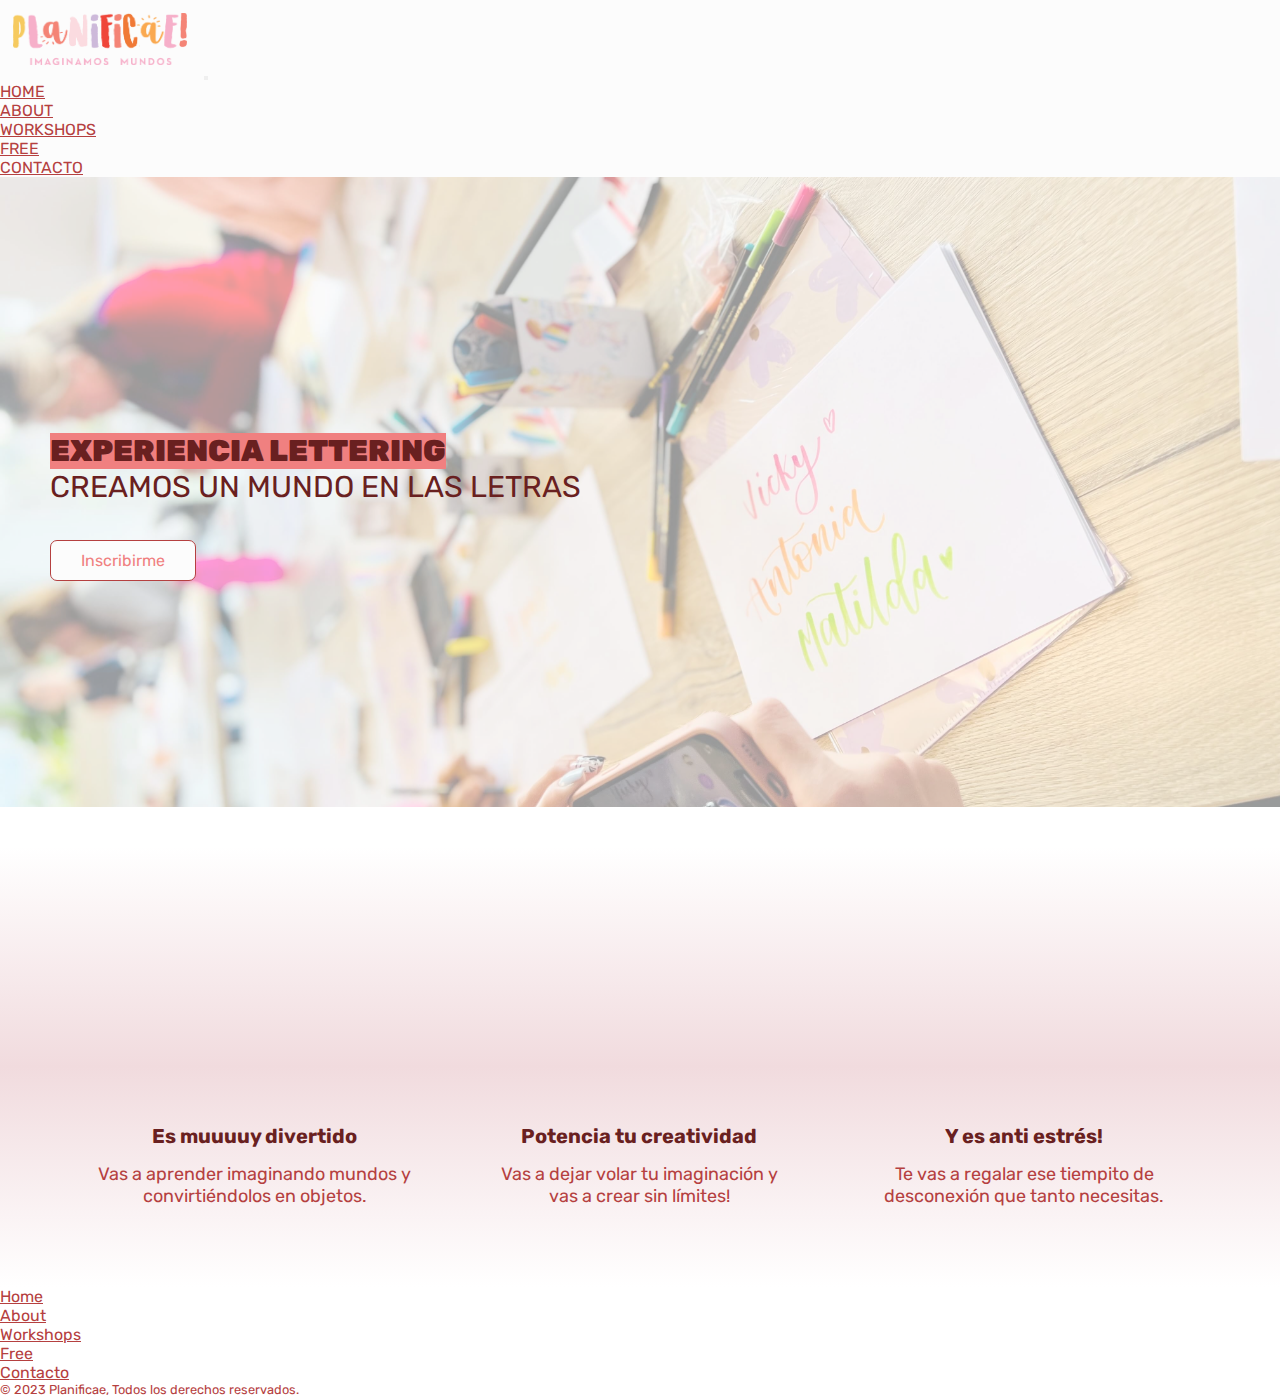
<file: index.html>
<!DOCTYPE html>
<html lang="es">

<head>
    <meta charset="UTF-8">
    <meta http-equiv="X-UA-Compatible" content="IE=edge">
    <meta name="viewport" content="width=device-width, initial-scale=1.0">
    <!-- DESCRIPTION -->
    <meta name="description" content="Workshops de Lettering para todas las edades">
    <!-- CSS BOOTSTRAP -->
    <link href="https://cdn.jsdelivr.net/npm/bootstrap@5.3.0-alpha1/dist/css/bootstrap.min.css" rel="stylesheet"
        integrity="sha384-GLhlTQ8iRABdZLl6O3oVMWSktQOp6b7In1Zl3/Jr59b6EGGoI1aFkw7cmDA6j6gD" crossorigin="anonymous">
    <link rel="stylesheet" href="https://cdn.jsdelivr.net/npm/bootstrap-icons@1.10.3/font/bootstrap-icons.css">
    <!-- AOS -->
    <link href="https://unpkg.com/aos@2.3.1/dist/aos.css" rel="stylesheet">
    <!-- MI CSS -->
    <link rel="stylesheet" href="./css/estilos.css">
    <!-- FAVICON -->
    <link rel="shortcut icon" href="img/favicon.png" type="image/x-icon">
    
    <title>Planificae | Home</title>

</head>

<body class="container-fluid">
    <header>
        <nav class="navbar navbar-expand-lg">
            <div class="container-fluid">
                <a class="navbar-brand" href="index.html"><img class="logo" src="img/LOGO.png"
                        alt="Logo Planificae"></a>
                <button class="navbar-toggler" type="button" data-bs-toggle="collapse"
                    data-bs-target="#navbarNavAltMarkup" aria-controls="navbarNavAltMarkup" aria-expanded="false"
                    aria-label="Toggle navigation">
                    <span class="navbar-toggler-icon"></span>
                </button>
                <div class="collapse navbar-collapse" id="navbarNavAltMarkup">
                    <ul class="navbar-nav ms-auto">
                        <li>
                            <a class="nav-link enlacesNav" aria-current="page" href="index.html">Home</a>
                        </li>
                        <li>
                            <a class="nav-link enlacesNav" href="./pages/about.html">About</a>
                        </li>
                        <li>
                            <a class="nav-link enlacesNav" href="./pages/workshops.html">Workshops</a>
                        </li>
                        <li>
                            <a class="nav-link enlacesNav" href="./pages/free.html">Free</a>
                        </li>
                        <li>
                            <a class="nav-link enlacesNav" href="./pages/contacto.html">Contacto</a>
                        </li>
                    </ul>
                </div>
            </div>
        </nav>
    </header>

    <main>
        <section id=banner>
            <div class="contenido-banner">
                <h1>
                    <span>
                        EXPERIENCIA LETTERING
                    </span> <br>
                    CREAMOS UN MUNDO EN LAS LETRAS
                </h1>
                <a href="./pages/workshops.html" class="boton-inscribir">Inscribirme</a>
            </div>
        </section>
        

        <div class="fondo">
            <div>
                <h2 data-aos="zoom-in-up">POR QUÉ APRENDER LETTERING?</h2>
            </div>

            <section class="iconosCirculo">

                <div>
                    <img src="./img/Circulo2.png" alt="Icono Feliz" data-aos="zoom-in-up">
                    <h4>Es muuuuy divertido</h4>
                    <p> Vas a aprender imaginando mundos y convirtiéndolos en objetos.</p>

                </div>

                <div>
                    <img src="./img/Circulo3.png" alt="Icono creatividad" data-aos="zoom-in-up">
                    <h4> Potencia tu creatividad</h4>
                    <p>Vas a dejar volar tu imaginación y vas a crear sin límites!</p>

                </div>

                <div>
                    <img src="./img/Circulo1.png" alt="Icono corazon" data-aos="zoom-in-up">
                    <h4>Y es anti estrés!</h4>
                    <p>Te vas a regalar ese tiempito de desconexión que tanto necesitas.</p>
                </div>
            </section>
        </div>

    </main>




    <footer class="py-3 my-4">
        <ul class="nav justify-content-center border-bottom pb-3 mb-3">
            <li class="nav-item"><a href="index.html" class="nav-link px-2  textoFooter">Home</a></li>
            <li class="nav-item"><a href="./pages/about.html" class="nav-link px-2 textoFooter">About</a></li>
            <li class="nav-item"><a href="./pages/workshops.html" class="nav-link px-2 textoFooter">Workshops</a>
            </li>
            <li class="nav-item"><a href="./pages/free.html" class="nav-link px-2  textoFooter">Free</a></li>
            <li class="nav-item"><a href="./pages/contacto.html" class="nav-link px-2 textoFooter">Contacto</a>
            </li>
        </ul>
        <p class="text-center rightsFooter">&copy; 2023 Planificae, Todos los derechos reservados.</p>
    </footer>




    <script src="https://cdn.jsdelivr.net/npm/bootstrap@5.3.0-alpha1/dist/js/bootstrap.bundle.min.js"
        integrity="sha384-w76AqPfDkMBDXo30jS1Sgez6pr3x5MlQ1ZAGC+nuZB+EYdgRZgiwxhTBTkF7CXvN" crossorigin="anonymous">
        </script>
    <script src="https://unpkg.com/aos@2.3.1/dist/aos.js"></script>
    <script>
        AOS.init();
    </script>

</body>

</html>
</file>
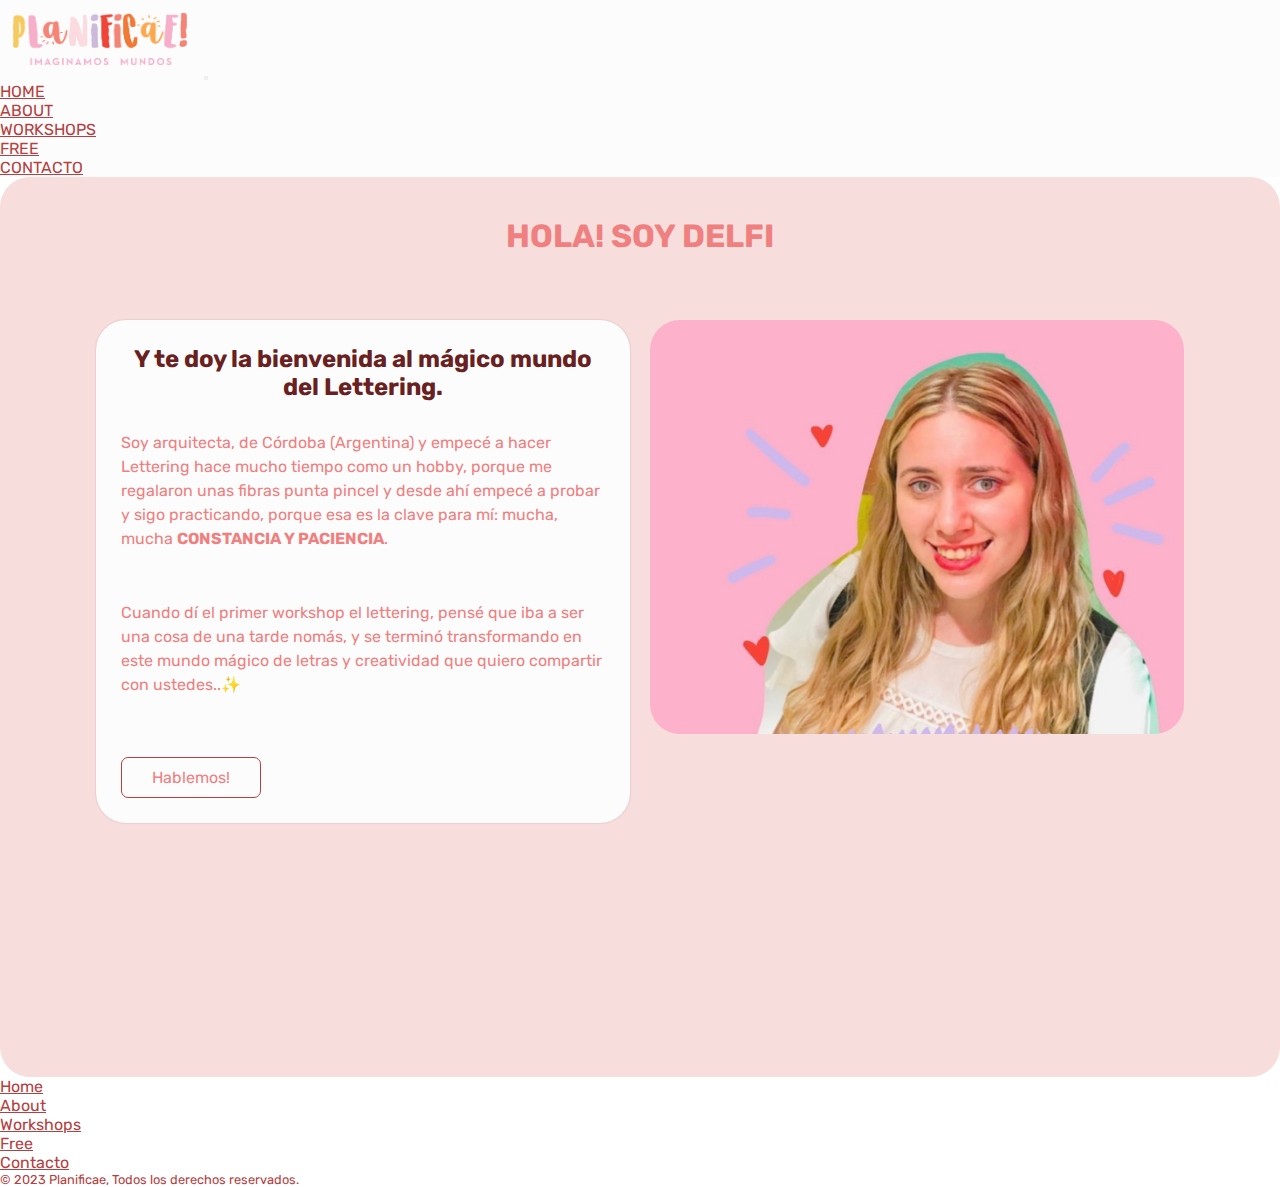
<file: pages/about.html>
<!DOCTYPE html>
<html lang="es">

<head>
    <meta charset="UTF-8">
    <meta http-equiv="X-UA-Compatible" content="IE=edge">
    <meta name="viewport" content="width=device-width, initial-scale=1.0">
    <!-- DESCRIPTION -->
    <meta name="description" content="Soy Delfi, y te voy a enseñar los secretos fundamentales del Lettering">
    <!-- CSS BOOTSTRAP -->
    <link href="https://cdn.jsdelivr.net/npm/bootstrap@5.3.0-alpha1/dist/css/bootstrap.min.css" rel="stylesheet"
        integrity="sha384-GLhlTQ8iRABdZLl6O3oVMWSktQOp6b7In1Zl3/Jr59b6EGGoI1aFkw7cmDA6j6gD" crossorigin="anonymous">
    <link rel="stylesheet" href="https://cdn.jsdelivr.net/npm/bootstrap-icons@1.10.3/font/bootstrap-icons.css">
    <!-- AOS -->
    <link href="https://unpkg.com/aos@2.3.1/dist/aos.css" rel="stylesheet">
    <!-- MI CSS -->
    <link rel="stylesheet" href="../css/estilos.css">
    <!-- FAVICON -->
    <link rel="shortcut icon" href="../img/favicon.png" type="image/x-icon">

    <title>About | Planificae </title>
</head>

<body class="container-fluid">
    <header>
        <nav class="navbar navbar-expand-lg">
            <div class="container-fluid">
                <a class="navbar-brand" href="../index.html"><img class="logo" src="../img/LOGO.png"
                        alt="Logo Planificae"></a>
                <button class="navbar-toggler" type="button" data-bs-toggle="collapse"
                    data-bs-target="#navbarNavAltMarkup" aria-controls="navbarNavAltMarkup" aria-expanded="false"
                    aria-label="Toggle navigation">
                    <span class="navbar-toggler-icon"></span>
                </button>
                <div class="collapse navbar-collapse" id="navbarNavAltMarkup">
                    <ul class="navbar-nav ms-auto">
                        <li>
                            <a class="nav-link enlacesNav" aria-current="page" href="../index.html">Home</a>
                        </li>
                        <li>
                            <a class="nav-link enlacesNav" href="./about.html">About</a>
                        </li>
                        <li>
                            <a class="nav-link enlacesNav" href="./workshops.html">Workshops</a>
                        </li>
                        <li>
                            <a class="nav-link enlacesNav" href="./free.html">Free</a>
                        </li>
                        <li>
                            <a class="nav-link enlacesNav" href="./contacto.html">Contacto</a>
                        </li>
                    </ul>
                </div>
            </div>
        </nav>
    </header>

    <main>
        <div class="aboutContainer">
            <div class="aboutTitle">
                <h1> HOLA! SOY DELFI</h1>
            </div>
            <div class="aboutContent">
                <div class="aboutText">
                    <h2> Y te doy la bienvenida al mágico mundo del Lettering.</h2>
                    <p>Soy arquitecta, de Córdoba (Argentina) y empecé a hacer Lettering hace mucho tiempo como un
                        hobby, porque me regalaron unas fibras punta pincel y desde ahí empecé a probar y sigo
                        practicando, porque esa es la clave para mí: mucha, mucha <strong>CONSTANCIA Y
                            PACIENCIA</strong>.
                    </p>
                    <p> Cuando dí el primer workshop el lettering, pensé que iba a ser una cosa de una tarde nomás, y se
                        terminó transformando en este mundo mágico de letras y creatividad que quiero compartir con
                        ustedes..✨
                    </p>


                    <a href="./contacto.html" class="boton-inscribir">Hablemos!</a>
                </div>
                <div class="aboutImage" data-aos="fade-left">
                    <img src="../img/DELFI.jpg" alt="FotoDelfi">
                </div>
            </div>
        </div>




    </main>

    <footer class="py-3 my-4">
        <ul class="nav justify-content-center border-bottom pb-3 mb-3">
            <li class="nav-item"><a href="../index.html" class="nav-link px-2 textoFooter">Home</a></li>
            <li class="nav-item"><a href="./about.html" class="nav-link px-2 textoFooter">About</a></li>
            <li class="nav-item"><a href="./workshops.html" class="nav-link px-2 textoFooter">Workshops</a>
            </li>
            <li class="nav-item"><a href="./free.html" class="nav-link px-2 textoFooter">Free</a></li>
            <li class="nav-item"><a href="./contacto.html" class="nav-link px-2 textoFooter">Contacto</a>
            </li>
        </ul>
        <p class="text-center">&copy; 2023 Planificae, Todos los derechos reservados.</p>
    </footer>

    <script src="https://cdn.jsdelivr.net/npm/bootstrap@5.3.0-alpha1/dist/js/bootstrap.bundle.min.js"
        integrity="sha384-w76AqPfDkMBDXo30jS1Sgez6pr3x5MlQ1ZAGC+nuZB+EYdgRZgiwxhTBTkF7CXvN"
        crossorigin="anonymous"></script>
    <script src="https://unpkg.com/aos@2.3.1/dist/aos.js"></script>
    <script>
        AOS.init();
    </script>
</body>

</html>
</file>
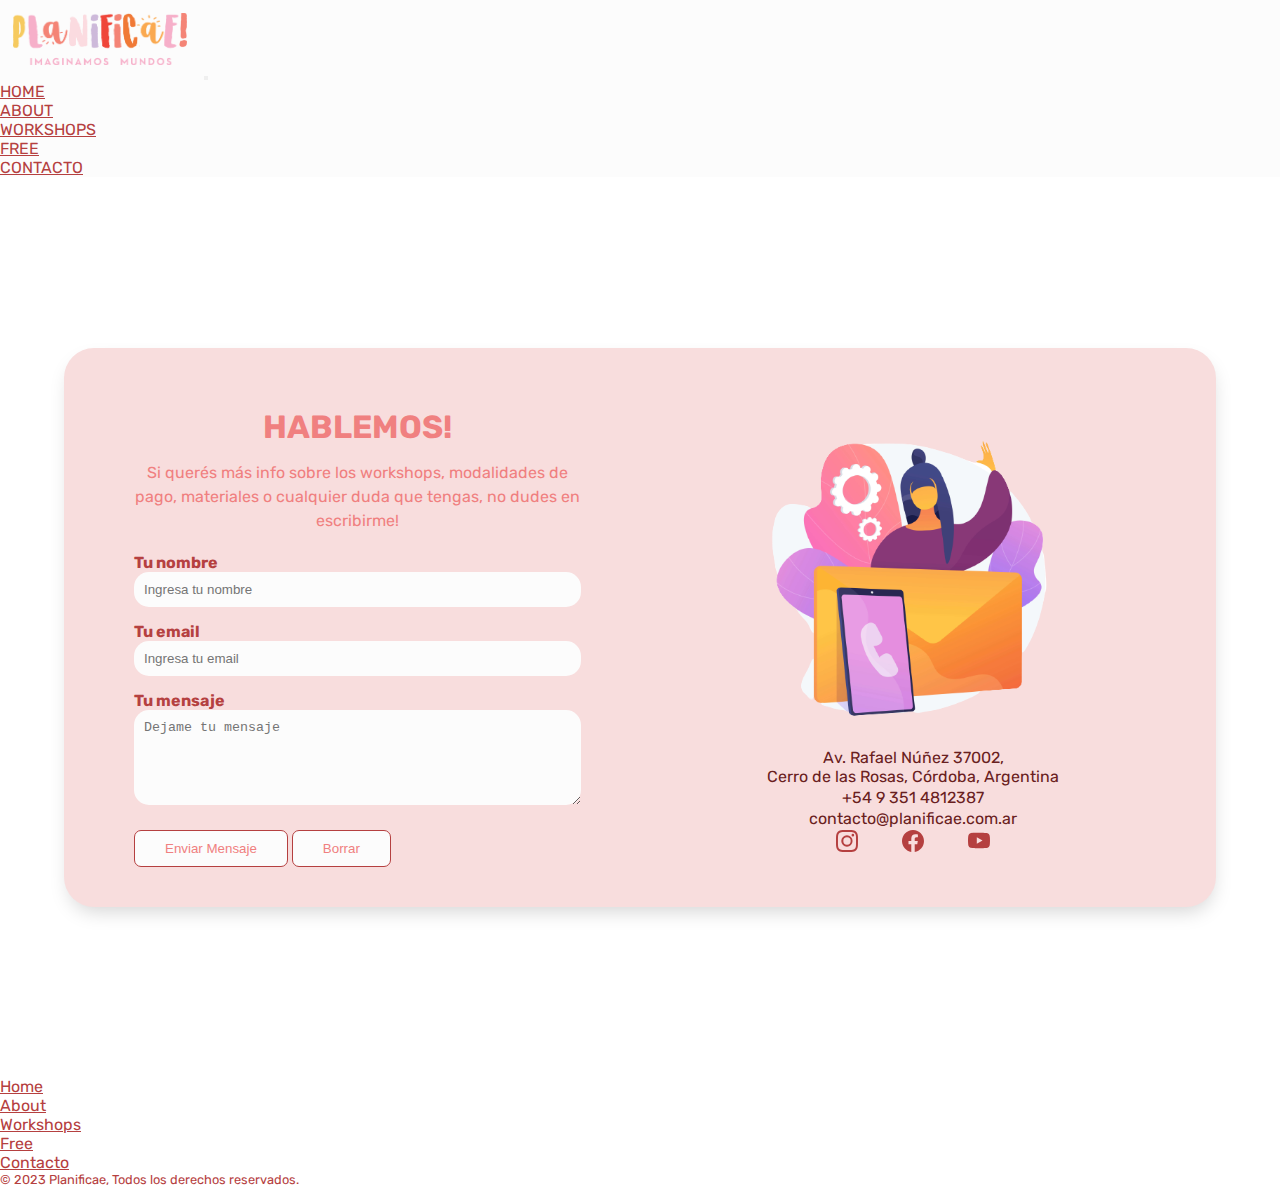
<file: pages/contacto.html>
<!DOCTYPE html>
<html lang="es">

<head>
    <meta charset="UTF-8">
    <meta http-equiv="X-UA-Compatible" content="IE=edge">
    <meta name="viewport" content="width=device-width, initial-scale=1.0">
    <!-- DESCRIPTION -->
    <meta name="description" content="Escribime y empecemos a hacer Lettering juntas!">
    <!-- CSS BOOTSTRAP -->
    <link href="https://cdn.jsdelivr.net/npm/bootstrap@5.3.0-alpha1/dist/css/bootstrap.min.css" rel="stylesheet"
        integrity="sha384-GLhlTQ8iRABdZLl6O3oVMWSktQOp6b7In1Zl3/Jr59b6EGGoI1aFkw7cmDA6j6gD" crossorigin="anonymous">
    <link rel="stylesheet" href="https://cdn.jsdelivr.net/npm/bootstrap-icons@1.10.3/font/bootstrap-icons.css">
    <!-- AOS -->
    <link href="https://unpkg.com/aos@2.3.1/dist/aos.css" rel="stylesheet">
    <!-- MI CSS -->
    <link rel="stylesheet" href="../css/estilos.css">
    <!-- FAVICON -->
    <link rel="shortcut icon" href="../img/favicon.png" type="image/x-icon">

    <title>Contacto | Planificae </title>
</head>

<body class="container-fluid">
    <header>
        <nav class="navbar navbar-expand-lg">
            <div class="container-fluid">
                <a class="navbar-brand" href="../index.html"><img class="logo" src="../img/LOGO.png"
                        alt="Logo Planificae"></a>
                <button class="navbar-toggler" type="button" data-bs-toggle="collapse"
                    data-bs-target="#navbarNavAltMarkup" aria-controls="navbarNavAltMarkup" aria-expanded="false"
                    aria-label="Toggle navigation">
                    <span class="navbar-toggler-icon"></span>
                </button>
                <div class="collapse navbar-collapse" id="navbarNavAltMarkup">
                    <ul class="navbar-nav ms-auto">
                        <li>
                            <a class="nav-link enlacesNav" aria-current="page" href="../index.html">Home</a>
                        </li>
                        <li>
                            <a class="nav-link enlacesNav" href="./about.html">About</a>
                        </li>
                        <li>
                            <a class="nav-link enlacesNav" href="./workshops.html">Workshops</a>
                        </li>
                        <li>
                            <a class="nav-link enlacesNav" href="./free.html">Free</a>
                        </li>
                        <li>
                            <a class="nav-link enlacesNav" href="./contacto.html">Contacto</a>
                        </li>
                    </ul>
                </div>
            </div>
        </nav>
    </header>

    <main>
        <section class="sectionForm">
            <div class="contactForm">
                <div class="form">
                    <div class="textoForm">
                        <h1>HABLEMOS!</h1>
                        <p>Si querés más info sobre los workshops, modalidades de pago, materiales o cualquier duda que
                            tengas, no dudes en escribirme!</p>
                    </div>

                    <form action="">
                        <div class="inputBox">
                            <label for="">Tu nombre</label>
                            <input type="text" placeholder="Ingresa tu nombre">
                        </div>
                        <div class="inputBox">
                            <label for="">Tu email</label>
                            <input type="email" placeholder="Ingresa tu email">
                        </div>
                        <div class="inputBox">
                            <label for="">Tu mensaje</label>
                            <textarea name="" id="" cols="30" rows="5" placeholder="Dejame tu mensaje"></textarea>
                        </div>
                        <div>
                            <input type="submit" class="boton-inscribir" value="Enviar Mensaje">
                            <input type="reset" class="boton-inscribir" value="Borrar">
                        </div>
                    </form>
                </div>
                <div class="info">
                    <div class="imgBox">
                        <img src="../img/Contacto.png" alt="contactme">
                    </div>
                    <div class="textBox">
                        <div class="infoContact">
                            <p>Av. Rafael Núñez 37002, <br> Cerro de las Rosas, Córdoba, Argentina</p>
                        </div>
                        <div class="infoContact">
                            <p>+54 9 351 4812387</p>
                        </div>
                        <div class="infoContact">
                            <p>contacto@planificae.com.ar</p>
                        </div>

                        <div class="rrss">
                            <a href="https://www.instagram.com/planificae/" target="_blank"><svg
                                    xmlns="http://www.w3.org/2000/svg" width="22" height="22" fill="currentColor"
                                    class="bi bi-instagram" viewBox="0 0 16 16">
                                    <path
                                        d="M8 0C5.829 0 5.556.01 4.703.048 3.85.088 3.269.222 2.76.42a3.917 3.917 0 0 0-1.417.923A3.927 3.927 0 0 0 .42 2.76C.222 3.268.087 3.85.048 4.7.01 5.555 0 5.827 0 8.001c0 2.172.01 2.444.048 3.297.04.852.174 1.433.372 1.942.205.526.478.972.923 1.417.444.445.89.719 1.416.923.51.198 1.09.333 1.942.372C5.555 15.99 5.827 16 8 16s2.444-.01 3.298-.048c.851-.04 1.434-.174 1.943-.372a3.916 3.916 0 0 0 1.416-.923c.445-.445.718-.891.923-1.417.197-.509.332-1.09.372-1.942C15.99 10.445 16 10.173 16 8s-.01-2.445-.048-3.299c-.04-.851-.175-1.433-.372-1.941a3.926 3.926 0 0 0-.923-1.417A3.911 3.911 0 0 0 13.24.42c-.51-.198-1.092-.333-1.943-.372C10.443.01 10.172 0 7.998 0h.003zm-.717 1.442h.718c2.136 0 2.389.007 3.232.046.78.035 1.204.166 1.486.275.373.145.64.319.92.599.28.28.453.546.598.92.11.281.24.705.275 1.485.039.843.047 1.096.047 3.231s-.008 2.389-.047 3.232c-.035.78-.166 1.203-.275 1.485a2.47 2.47 0 0 1-.599.919c-.28.28-.546.453-.92.598-.28.11-.704.24-1.485.276-.843.038-1.096.047-3.232.047s-2.39-.009-3.233-.047c-.78-.036-1.203-.166-1.485-.276a2.478 2.478 0 0 1-.92-.598 2.48 2.48 0 0 1-.6-.92c-.109-.281-.24-.705-.275-1.485-.038-.843-.046-1.096-.046-3.233 0-2.136.008-2.388.046-3.231.036-.78.166-1.204.276-1.486.145-.373.319-.64.599-.92.28-.28.546-.453.92-.598.282-.11.705-.24 1.485-.276.738-.034 1.024-.044 2.515-.045v.002zm4.988 1.328a.96.96 0 1 0 0 1.92.96.96 0 0 0 0-1.92zm-4.27 1.122a4.109 4.109 0 1 0 0 8.217 4.109 4.109 0 0 0 0-8.217zm0 1.441a2.667 2.667 0 1 1 0 5.334 2.667 2.667 0 0 1 0-5.334z" />
                                </svg></a>
                            <a href="https://facebook.com" target="_blank"><svg xmlns="http://www.w3.org/2000/svg"
                                    width="22" height="22" fill="currentColor" class="bi bi-facebook"
                                    viewBox="0 0 16 16">
                                    <path
                                        d="M16 8.049c0-4.446-3.582-8.05-8-8.05C3.58 0-.002 3.603-.002 8.05c0 4.017 2.926 7.347 6.75 7.951v-5.625h-2.03V8.05H6.75V6.275c0-2.017 1.195-3.131 3.022-3.131.876 0 1.791.157 1.791.157v1.98h-1.009c-.993 0-1.303.621-1.303 1.258v1.51h2.218l-.354 2.326H9.25V16c3.824-.604 6.75-3.934 6.75-7.951z" />
                                </svg></a>
                            <a href="https://youtube.com" target="_blank"><svg xmlns="http://www.w3.org/2000/svg"
                                    width="22" height="22" fill="currentColor" class="bi bi-youtube"
                                    viewBox="0 0 16 16">
                                    <path
                                        d="M8.051 1.999h.089c.822.003 4.987.033 6.11.335a2.01 2.01 0 0 1 1.415 1.42c.101.38.172.883.22 1.402l.01.104.022.26.008.104c.065.914.073 1.77.074 1.957v.075c-.001.194-.01 1.108-.082 2.06l-.008.105-.009.104c-.05.572-.124 1.14-.235 1.558a2.007 2.007 0 0 1-1.415 1.42c-1.16.312-5.569.334-6.18.335h-.142c-.309 0-1.587-.006-2.927-.052l-.17-.006-.087-.004-.171-.007-.171-.007c-1.11-.049-2.167-.128-2.654-.26a2.007 2.007 0 0 1-1.415-1.419c-.111-.417-.185-.986-.235-1.558L.09 9.82l-.008-.104A31.4 31.4 0 0 1 0 7.68v-.123c.002-.215.01-.958.064-1.778l.007-.103.003-.052.008-.104.022-.26.01-.104c.048-.519.119-1.023.22-1.402a2.007 2.007 0 0 1 1.415-1.42c.487-.13 1.544-.21 2.654-.26l.17-.007.172-.006.086-.003.171-.007A99.788 99.788 0 0 1 7.858 2h.193zM6.4 5.209v4.818l4.157-2.408L6.4 5.209z" />
                                </svg></a>
                        </div>

                    </div>
                </div>
            </div>
        </section>
    </main>

    <footer class="py-3 my-4">
        <ul class="nav justify-content-center border-bottom pb-3 mb-3">
            <li class="nav-item"><a href="../index.html" class="nav-link px-2 textoFooter">Home</a></li>
            <li class="nav-item"><a href="./about.html" class="nav-link px-2 textoFooter">About</a></li>
            <li class="nav-item"><a href="./workshops.html" class="nav-link px-2 textoFooter">Workshops</a>
            </li>
            <li class="nav-item"><a href="./free.html" class="nav-link px-2 textoFooter">Free</a></li>
            <li class="nav-item"><a href="./contacto.html" class="nav-link px-2 textoFooter">Contacto</a>
            </li>
        </ul>
        <p class="text-center">&copy; 2023 Planificae, Todos los derechos reservados.</p>
    </footer>


    <script src="https://cdn.jsdelivr.net/npm/bootstrap@5.3.0-alpha1/dist/js/bootstrap.bundle.min.js"
        integrity="sha384-w76AqPfDkMBDXo30jS1Sgez6pr3x5MlQ1ZAGC+nuZB+EYdgRZgiwxhTBTkF7CXvN"
        crossorigin="anonymous"></script>
    <script src="https://unpkg.com/aos@2.3.1/dist/aos.js"></script>
    <script>
        AOS.init();
    </script>
</body>

</html>
</file>
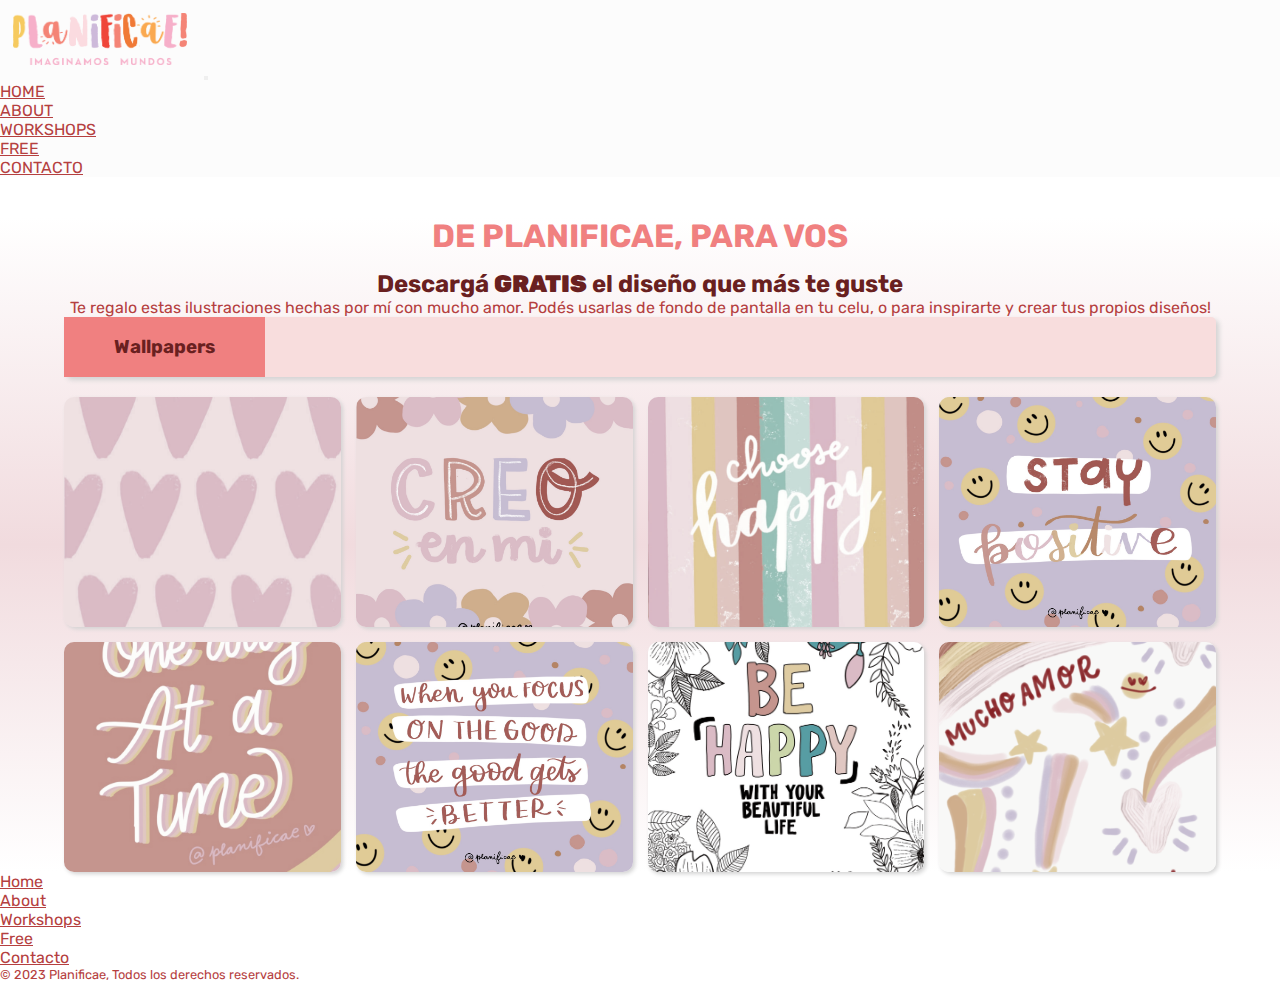
<file: pages/free.html>
<!DOCTYPE html>
<html lang="es">

<head>
    <meta charset="UTF-8">
    <meta http-equiv="X-UA-Compatible" content="IE=edge">
    <meta name="viewport" content="width=device-width, initial-scale=1.0">
    <!-- DESCRIPTION -->
    <meta name="description" content="Te regalo wallpapers hechos con Lettering para que descargues de manera gratuita">
    <!-- CSS BOOTSTRAP -->
    <link href="https://cdn.jsdelivr.net/npm/bootstrap@5.3.0-alpha1/dist/css/bootstrap.min.css" rel="stylesheet"
        integrity="sha384-GLhlTQ8iRABdZLl6O3oVMWSktQOp6b7In1Zl3/Jr59b6EGGoI1aFkw7cmDA6j6gD" crossorigin="anonymous">
    <link rel="stylesheet" href="https://cdn.jsdelivr.net/npm/bootstrap-icons@1.10.3/font/bootstrap-icons.css">
    <!-- AOS -->
    <link href="https://unpkg.com/aos@2.3.1/dist/aos.css" rel="stylesheet">
    <!-- MI CSS -->
    <link rel="stylesheet" href="../css/estilos.css">
    <!-- FAVICON -->
    <link rel="shortcut icon" href="../img/favicon.png" type="image/x-icon">

    <title>Free | Planificae </title>
</head>

<body class="container-fluid">
    <header>
        <nav class="navbar navbar-expand-lg">
            <div class="container-fluid">
                <a class="navbar-brand" href="../index.html"><img class="logo" src="../img/LOGO.png"
                        alt="Logo Planificae"></a>
                <button class="navbar-toggler" type="button" data-bs-toggle="collapse"
                    data-bs-target="#navbarNavAltMarkup" aria-controls="navbarNavAltMarkup" aria-expanded="false"
                    aria-label="Toggle navigation">
                    <span class="navbar-toggler-icon"></span>
                </button>
                <div class="collapse navbar-collapse" id="navbarNavAltMarkup">
                    <ul class="navbar-nav ms-auto">
                        <li>
                            <a class="nav-link enlacesNav" aria-current="page" href="../index.html">Home</a>
                        </li>
                        <li>
                            <a class="nav-link enlacesNav" href="./about.html">About</a>
                        </li>
                        <li>
                            <a class="nav-link enlacesNav" href="./workshops.html">Workshops</a>
                        </li>
                        <li>
                            <a class="nav-link enlacesNav" href="./free.html">Free</a>
                        </li>
                        <li>
                            <a class="nav-link enlacesNav" href="./contacto.html">Contacto</a>
                        </li>
                    </ul>
                </div>
            </div>
        </nav>
    </header>

    <main class="fondo">

        <div class="freeContainer">
            <h1>DE PLANIFICAE, PARA VOS</h1>
            <h2>Descargá <strong>GRATIS</strong> el diseño que más te guste</h2>
            <p>Te regalo estas ilustraciones hechas por mí con mucho amor.
                Podés usarlas de fondo de pantalla en tu celu, o para inspirarte y crear tus propios
                diseños!</p>
            <div class="topContent">
                <h3>Wallpapers</h3>
            </div>

            <div class="freeGallery">
                <div class="wallpp">
                    <img src="../img/WallpaperCelu1.JPG" alt="wallpaper corazones">
                </div>
                <div class="wallpp">
                    <img src="../img/Free1.JPG" alt="wallpaper creo en mi">
                </div>
                <div class="wallpp">
                    <img src="../img/WallpaperCelu2.JPG" alt="wallpaper choose happy">
                </div>
                <div class="wallpp">
                    <img src="../img/Free2.JPG" alt="wallpaper stay positive">
                </div>
                <div class="wallpp">
                    <img src="../img/WallpaperCelu4.JPG" alt="wallpaper one day at a time">
                </div>
                <div class="wallpp">
                    <img src="../img/Free3.JPG" alt="wallpaper focus on the good">
                </div>
                <div class="wallpp">
                    <img src="../img/free4.jpeg" alt="wall paper be happy">
                </div>
                <div class="wallpp">
                    <img src="../img/free5.PNG" alt="wallpaper mucho amor">
                </div>
            </div>

        </div>

    </main>

    <footer class="py-3 my-4">
        <ul class="nav justify-content-center border-bottom pb-3 mb-3">
            <li class="nav-item"><a href="../index.html" class="nav-link px-2 textoFooter">Home</a></li>
            <li class="nav-item"><a href="./about.html" class="nav-link px-2 textoFooter">About</a></li>
            <li class="nav-item"><a href="./workshops.html" class="nav-link px-2 textoFooter">Workshops</a>
            </li>
            <li class="nav-item"><a href="./free.html" class="nav-link px-2 textoFooter">Free</a></li>
            <li class="nav-item"><a href="./contacto.html" class="nav-link px-2 textoFooter">Contacto</a>
            </li>
        </ul>
        <p class="text-center">&copy; 2023 Planificae, Todos los derechos reservados.</p>
    </footer>

    <script src="https://cdn.jsdelivr.net/npm/bootstrap@5.3.0-alpha1/dist/js/bootstrap.bundle.min.js"
        integrity="sha384-w76AqPfDkMBDXo30jS1Sgez6pr3x5MlQ1ZAGC+nuZB+EYdgRZgiwxhTBTkF7CXvN"
        crossorigin="anonymous"></script>
    <script src="https://unpkg.com/aos@2.3.1/dist/aos.js"></script>
    <script>
        AOS.init();
    </script>
</body>

</html>
</file>
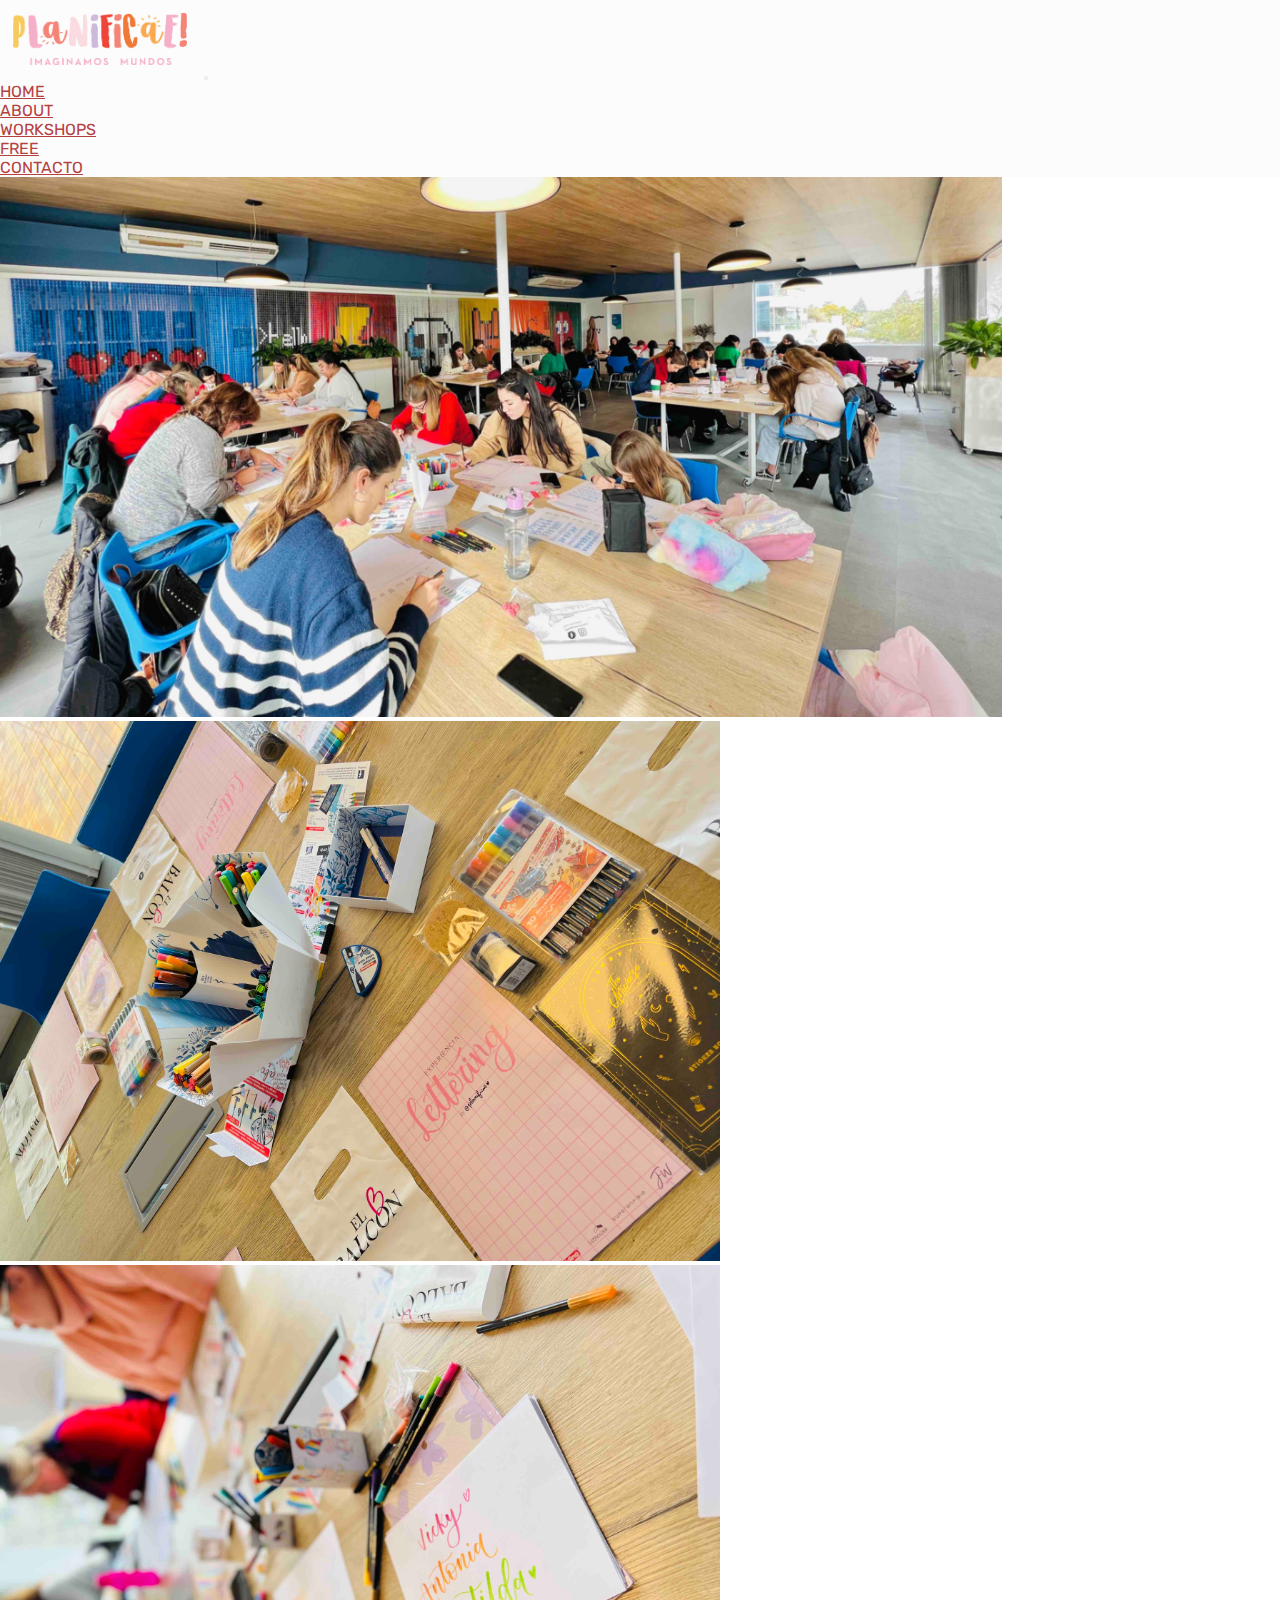
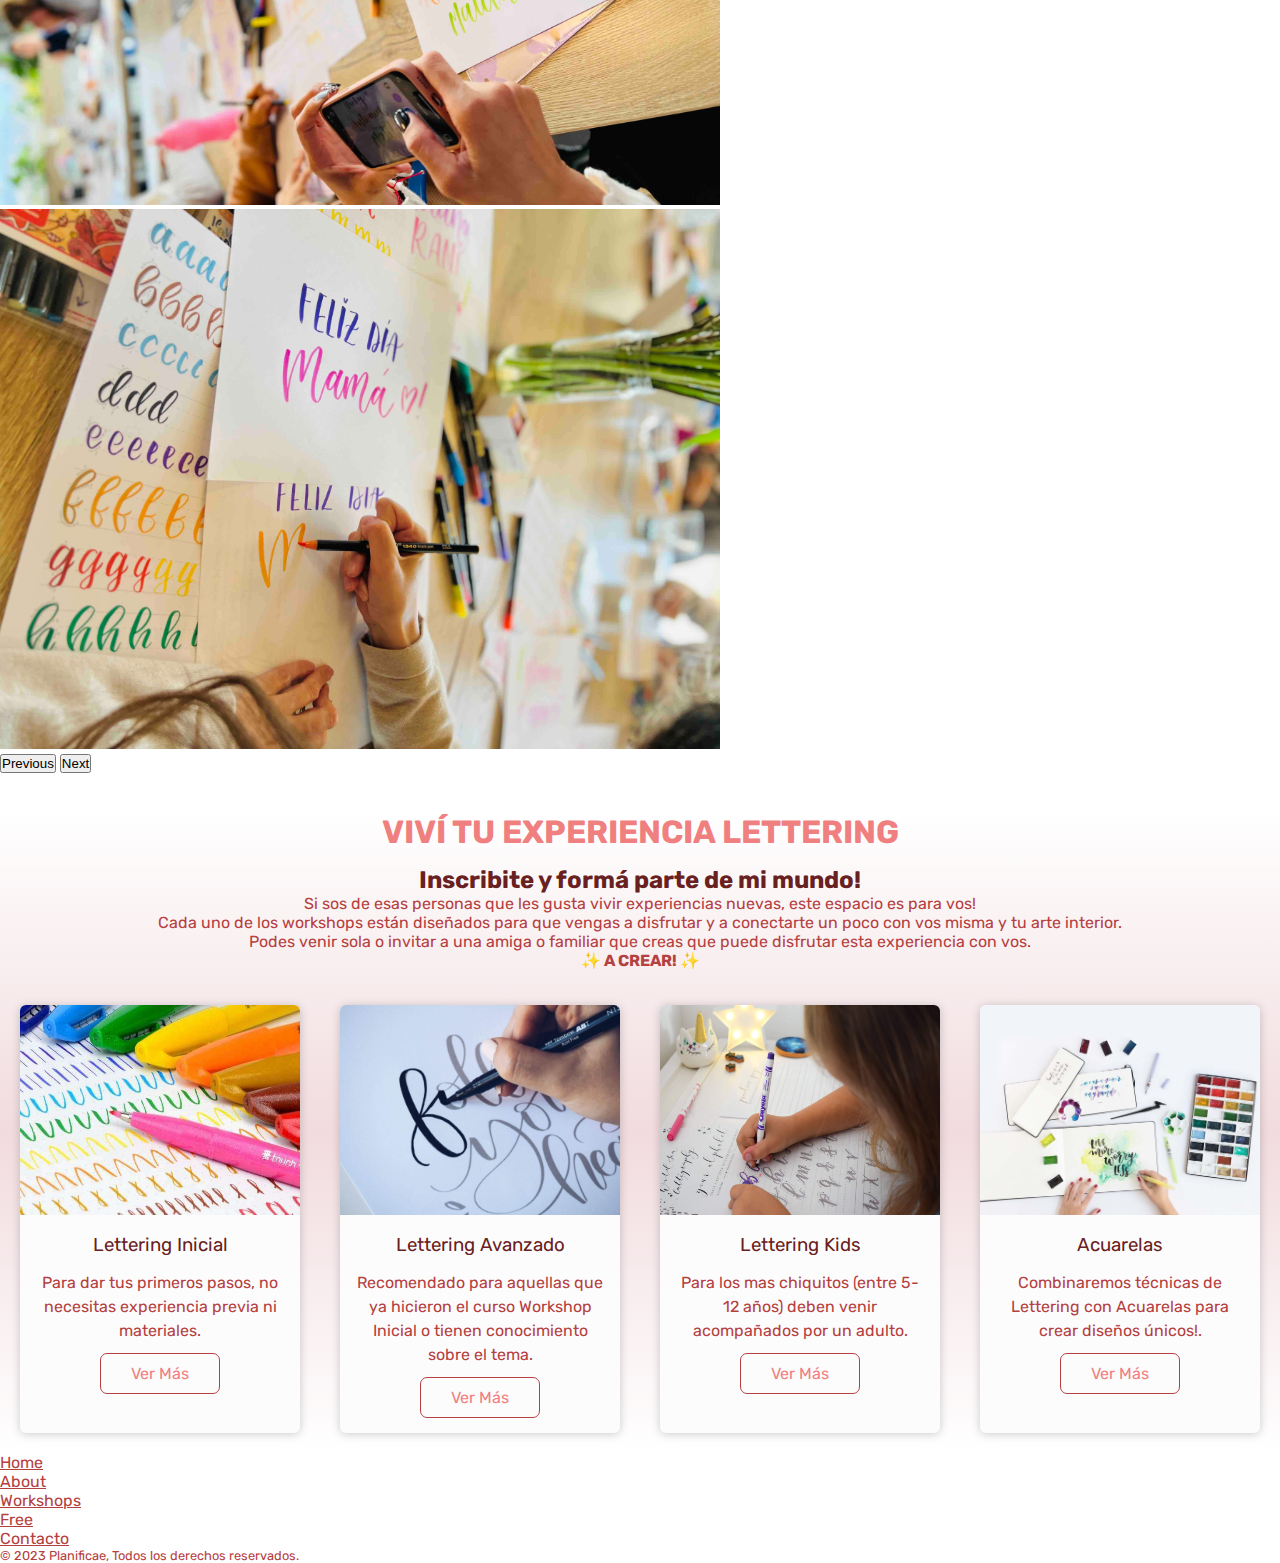
<file: pages/workshops.html>
<!DOCTYPE html>
<html lang="es">

<head>
    <meta charset="UTF-8">
    <meta http-equiv="X-UA-Compatible" content="IE=edge">
    <meta name="viewport" content="width=device-width, initial-scale=1.0">
    <!-- DESCRIPTION -->
    <meta name="description" content="Inscribite al workshop que mas te guste">
    <!-- CSS BOOTSTRAP -->
    <link href="https://cdn.jsdelivr.net/npm/bootstrap@5.3.0-alpha1/dist/css/bootstrap.min.css" rel="stylesheet"
        integrity="sha384-GLhlTQ8iRABdZLl6O3oVMWSktQOp6b7In1Zl3/Jr59b6EGGoI1aFkw7cmDA6j6gD" crossorigin="anonymous">
    <link rel="stylesheet" href="https://cdn.jsdelivr.net/npm/bootstrap-icons@1.10.3/font/bootstrap-icons.css">
    <!-- AOS -->
    <link href="https://unpkg.com/aos@2.3.1/dist/aos.css" rel="stylesheet">
    <!-- MI CSS -->
    <link rel="stylesheet" href="../css/estilos.css">
    <!-- FAVICON -->
    <link rel="shortcut icon" href="../img/favicon.png" type="image/x-icon">

    <title> Workshops | Planificae </title>
</head>

<body class="container-fluid">
    <header>
        <nav class="navbar navbar-expand-lg">
            <div class="container-fluid">
                <a class="navbar-brand" href="../index.html"><img class="logo" src="../img/LOGO.png"
                        alt="Logo Planificae"></a>
                <button class="navbar-toggler" type="button" data-bs-toggle="collapse"
                    data-bs-target="#navbarNavAltMarkup" aria-controls="navbarNavAltMarkup" aria-expanded="false"
                    aria-label="Toggle navigation">
                    <span class="navbar-toggler-icon"></span>
                </button>
                <div class="collapse navbar-collapse" id="navbarNavAltMarkup">
                    <ul class="navbar-nav ms-auto">
                        <li>
                            <a class="nav-link enlacesNav" aria-current="page" href="../index.html">Home</a>
                        </li>
                        <li>
                            <a class="nav-link enlacesNav" href="./about.html">About</a>
                        </li>
                        <li>
                            <a class="nav-link enlacesNav" href="./workshops.html">Workshops</a>
                        </li>
                        <li>
                            <a class="nav-link enlacesNav" href="./free.html">Free</a>
                        </li>
                        <li>
                            <a class="nav-link enlacesNav" href="./contacto.html">Contacto</a>
                        </li>
                    </ul>
                </div>
            </div>
        </nav>
    </header>

    <main>
        <div id="carouselExample" class="carousel slide carouselImg">
            <div class="carousel-inner">
                <div class="carousel-item active">
                    <img src="../img/carousel1png.png" class="d-block w-100 carouselimg" alt="fotoworkshop1">
                </div>
                <div class="carousel-item">
                    <img src="../img/carousel2.jpg" class="d-block w-100 carouselimg" alt="fotoworkshop2">
                </div>
                <div class="carousel-item">
                    <img src="../img/carousel3.jpg" class="d-block w-100 carouselimg" alt="fotoworkshop3">
                </div>
                <div class="carousel-item">
                    <img src="../img/carousel4.jpg" class="d-block w-100 carouselimg" alt="fotoworkshop3">
                </div>
            </div>
            <button class="carousel-control-prev" type="button" data-bs-target="#carouselExample" data-bs-slide="prev">
                <span class="carousel-control-prev-icon" aria-hidden="true"></span>
                <span class="visually-hidden">Previous</span>
            </button>
            <button class="carousel-control-next" type="button" data-bs-target="#carouselExample" data-bs-slide="next">
                <span class="carousel-control-next-icon" aria-hidden="true"></span>
                <span class="visually-hidden">Next</span>
            </button>
        </div>

        <div class="fondo">

            <div class="wsText">
                <h1>VIVÍ TU EXPERIENCIA LETTERING </h1>
                <h2> Inscribite y formá parte de mi mundo!</h2>
                <p>Si sos de esas personas que les gusta vivir experiencias nuevas, este espacio es para vos!</p>
                <p> Cada uno de los workshops están diseñados para que vengas a disfrutar y a conectarte un poco con vos
                    misma y tu arte interior.</p>
                <p> Podes venir sola o invitar a una amiga o familiar que creas que puede disfrutar esta experiencia con
                    vos. <br> <strong>✨ A CREAR! ✨ </strong> </p>

            </div>

            <div class="cardContainer">
                <div class="card">
                    <figure>
                        <img src="../img/Card1.jpeg" alt="Lettering inicial">
                    </figure>
                    <div class="cardContenido">
                        <h3>Lettering Inicial</h3>
                        <p>Para dar tus primeros pasos, no necesitas experiencia previa ni materiales.</p>
                        <a href="#" class="boton-inscribir">Ver Más</a>
                    </div>
                </div>

                <div class="card">
                    <figure>
                        <img src="../img/Card2.jpeg" alt="Lettering avanzado">
                    </figure>
                    <div class="cardContenido">
                        <h3>Lettering Avanzado</h3>
                        <p>Recomendado para aquellas que ya hicieron el curso Workshop Inicial o tienen conocimiento
                            sobre el tema.</p>
                        <a href="#" class="boton-inscribir">Ver Más</a>
                    </div>
                </div>

                <div class="card">
                    <figure>
                        <img src="../img/Card3.jpeg" alt="Lettering kids">
                    </figure>
                    <div class="cardContenido">
                        <h3>Lettering Kids</h3>
                        <p> Para los mas chiquitos (entre 5-12 años) deben venir acompañados por un adulto.
                        </p>
                        <a href="#" class="boton-inscribir">Ver Más</a>
                    </div>
                </div>

                <div class="card">
                    <figure>
                        <img src="../img/Card4.png" alt="Acuarelas">
                    </figure>
                    <div class="cardContenido">
                        <h3> Acuarelas</h3>
                        <p>Combinaremos técnicas de Lettering con Acuarelas para crear diseños únicos!.</p>
                        <a href="#" class="boton-inscribir">Ver Más</a>
                    </div>
                </div>

            </div>



        </div>

    </main>

    <footer class="py-3 my-4">
        <ul class="nav justify-content-center border-bottom pb-3 mb-3">
            <li class="nav-item"><a href="../index.html" class="nav-link px-2 textoFooter">Home</a></li>
            <li class="nav-item"><a href="./about.html" class="nav-link px-2 textoFooter">About</a></li>
            <li class="nav-item"><a href="./workshops.html" class="nav-link px-2 textoFooter">Workshops</a>
            </li>
            <li class="nav-item"><a href="./free.html" class="nav-link px-2 textoFooter">Free</a></li>
            <li class="nav-item"><a href="./contacto.html" class="nav-link px-2 textoFooter">Contacto</a>
            </li>
        </ul>
        <p class="text-center">&copy; 2023 Planificae, Todos los derechos reservados.</p>
    </footer>

    <script src="https://cdn.jsdelivr.net/npm/bootstrap@5.3.0-alpha1/dist/js/bootstrap.bundle.min.js"
        integrity="sha384-w76AqPfDkMBDXo30jS1Sgez6pr3x5MlQ1ZAGC+nuZB+EYdgRZgiwxhTBTkF7CXvN" crossorigin="anonymous">
        </script>
    <script src="https://unpkg.com/aos@2.3.1/dist/aos.js"></script>
    <script>
        AOS.init();
    </script>
</body>

</html>
</file>
<file: css/estilos.css>
/* FUENTES */
@import "https://fonts.googleapis.com/css2?family=Rubik&display=swap";
/* GENERALES */
* {
  padding: 0;
  margin: 0;
  box-sizing: border-box;
}

html {
  font-family: "Rubik", sans-serif;
}

h1 {
  color: #f08080;
  text-align: center;
  margin-top: 20px;
  margin-bottom: 15px;
}

h2 {
  color: #692020;
  text-align: center;
}

body {
  position: relative;
  height: 100vh;
  width: 100%;
}

.fondo {
  background: linear-gradient(white, rgb(241, 219, 222), white);
  margin-top: 40px;
}

/* HEADER */
.logo {
  width: 200px;
  cursor: pointer;
  padding: 1%;
}

header {
  background-color: #fcfcfc;
}

.enlacesNav {
  text-transform: uppercase;
  color: #b54040;
  font-size: 1rem;
}

/* BANNER */
#banner {
  padding: 0 50px;
  background-image: url(../img/Workshop3.jpg);
  height: 70vh;
  background-size: cover;
  background-position: center;
}
#banner::before {
  content: "";
  background: rgba(255, 255, 255, 0.6);
  position: absolute;
  width: 100%;
  height: 70vh;
  left: 0;
}

.contenido-banner {
  position: relative;
  color: #b54040;
  height: 100%;
  display: flex;
  flex-direction: column;
  justify-content: center;
}
.contenido-banner h1 {
  font-size: 30px;
  font-weight: 400;
  padding: 10px 0px;
  align-self: baseline;
  text-align: left;
  color: #692020;
}
.contenido-banner h1 span {
  font-weight: 900;
  background: #f08080;
  align-self: baseline;
}

.boton-inscribir {
  text-decoration: none;
  color: #f08080;
  border: 1px solid #b54040;
  padding: 10px 30px;
  align-self: baseline;
  transition: all 0.5s ease;
  border-radius: 7px;
  background: #fcfcfc;
  margin-top: 10px;
  display: inline-block;
}
.boton-inscribir:hover {
  background: #b54040;
  color: #f8dddd;
}

.iconosCirculo {
  padding: 50px 50px;
  display: flex;
  justify-content: center;
  text-align: center;
}
.iconosCirculo img {
  border-radius: 200px;
  width: 150px;
  border: 3px solid #b54040;
}
.iconosCirculo div {
  padding: 30px 30px;
}
.iconosCirculo div h4 {
  color: #692020;
  font-size: 20px;
  margin: 15px 0px;
}
.iconosCirculo div p {
  color: #b54040;
  font-size: 18px;
}

/* FORMULARIO */
.sectionForm {
  position: relative;
  width: 100%;
  height: 100vh;
  display: grid;
  place-items: center;
}

.contactForm {
  position: relative;
  display: grid;
  grid-template-columns: repeat(auto-fit, minmax(500px, 1fr));
  gap: 20px;
  padding: 40px;
  width: 90%;
  border-radius: 30px;
  background: #f8dddd;
  box-shadow: 1px 9px 20px -5px lightgray;
}

.form {
  position: relative;
  display: flex;
  justify-content: center;
  align-items: center;
  flex-direction: column;
  width: 85%;
  margin-left: 30px;
}

form {
  width: 100%;
}

.textoForm h2 {
  color: #b54040;
  font-size: 2em;
  margin-bottom: 10px;
}
.textoForm p {
  color: #f08080;
  line-height: 1.5;
  margin-bottom: 20px;
  text-align: center;
}

.inputBox {
  display: flex;
  flex-direction: column;
  margin-bottom: 15px;
}

label {
  color: #b54040;
  font-weight: 700;
}

input {
  border: none;
  background: #fcfcfc;
  padding: 10px;
  border-radius: 15px;
  color: #692020;
}
input:focus {
  outline: 2px solid #b54040;
}

textarea {
  border: none;
  background: #fcfcfc;
  padding: 10px;
  border-radius: 15px;
  color: #692020;
}
textarea:focus {
  outline: 2px solid #b54040;
}

.info {
  display: flex;
  justify-content: center;
  align-items: center;
  flex-direction: column;
}

.imgBox {
  position: relative;
  width: 350px;
  height: 350px;
}
.imgBox img {
  position: absolute;
  top: 0;
  left: 0;
  width: 100%;
  height: 100%;
  object-fit: cover;
}

.textBox {
  display: flex;
  justify-content: center;
  align-items: center;
  flex-direction: column;
}

.infoContact {
  display: flex;
  justify-content: center;
  align-items: flex-start;
  margin-bottom: 2px;
}
.infoContact p {
  color: #692020;
  text-align: center;
}

.rrss a {
  padding: 20px;
  color: #b54040;
  transition: 0.3s;
}
.rrss a:hover {
  color: #fcfcfc;
}

/* GALERIA */
.freeGallery {
  width: 90%;
  margin: auto;
  display: grid;
  grid-template-columns: repeat(4, 1fr);
  gap: 15px;
}

.wallpp {
  position: relative;
  height: 230px;
  border-radius: 10px;
  box-shadow: 2px 2px 4px lightgray;
  cursor: pointer;
  filter: grayscale(60%);
}
.wallpp:hover {
  filter: grayscale(0%);
}
.wallpp img {
  width: 100%;
  height: 100%;
  border-radius: 10px;
  object-fit: cover;
}

.freeContainer {
  width: 100%;
  text-align: center;
}
.freeContainer p {
  color: #b54040;
}

.topContent {
  width: 90%;
  margin: 0 auto 20px auto;
  height: 60px;
  display: flex;
  align-items: center;
  background-color: #f8dddd;
  border-radius: 5px;
  box-shadow: 3px 3px 5px lightgray;
}
.topContent h3 {
  height: 100%;
  background-color: #f08080;
  line-height: 60px;
  padding: 0 50px;
  color: #692020;
}
.topContent h4 {
  height: 100%;
  margin: 0 20px;
  line-height: 60px;
  font-size: 1rem;
  color: #b54040;
}

/* ABOUT */
.aboutContainer {
  width: 100%;
  min-height: 100vh;
  background-color: #f8dddd;
  border-radius: 30px;
}

.aboutTitle {
  width: 100%;
  display: flex;
  align-items: center;
  justify-content: center;
  padding: 20px 0px;
}

.aboutContent {
  width: 85%;
  display: grid;
  grid-template-columns: repeat(2, 1fr);
  grid-gap: 20px;
  margin: 30px auto;
}
.aboutContent .aboutText {
  box-shadow: 0px 0px 2px 0px rgba(0, 0, 0, 0.2);
  background: #fcfcfc;
  padding: 25px 25px;
  border-radius: 30px;
  margin-bottom: 60px;
}

.aboutText p {
  margin-top: 30px;
  margin-bottom: 50px;
  line-height: 1.5;
  color: #f08080;
}

.aboutImage {
  width: 100%;
  margin-bottom: 20px;
}
.aboutImage img {
  width: 100%;
  height: auto;
  border-radius: 30px;
}

/* CAROUSEL */
.carouselimg {
  height: 80vh;
  height: 60vh;
  object-fit: cover;
}

/* CARDS */
.cardContainer {
  width: 100%;
  display: flex;
}

.card {
  width: 100%;
  margin: 20px;
  border-radius: 6px;
  overflow: hidden;
  background: #fcfcfc;
  box-shadow: 0px 1px 10px rgba(0, 0, 0, 0.2);
  cursor: default;
  transition: all 400ms ease;
}
.card:hover {
  box-shadow: 5px 5px 20px rgba(0, 0, 0, 0.4);
  transform: translateY(-3%);
}
.card img {
  width: 100%;
  height: 210px;
}
.card .cardContenido {
  padding: 15px;
  text-align: center;
}
.card .cardContenido p {
  line-height: 1.5;
  color: #b54040;
}
.card .cardContenido h3 {
  font-weight: 400;
  margin-bottom: 15px;
  color: #692020;
}

.wsText {
  text-align: center;
  margin: 15px;
}
.wsText p {
  color: #b54040;
  margin: auto;
}

/* FOOTER */
.textoFooter {
  color: #b54040;
}
.textoFooter:hover {
  color: #692020;
}

footer p {
  color: #b54040;
  font-size: 0.8rem;
}

/* MEDIAS QUERIES */
@media (max-width: 1200px) {
  .contactForm {
    grid-template-columns: repeat(auto-fit, minmax(300px, 1fr));
  }
}
@media (max-width: 768px) {
  .iconosCirculo {
    flex-direction: column;
  }
  .contactForm .info {
    height: 300px;
    padding: 20px;
  }
  .imgBox {
    display: none;
  }
  .cardContainer {
    flex-direction: column;
    align-items: center;
    padding: 50px;
  }
  .aboutContent {
    grid-template-columns: repeat(1, 1fr);
  }
  .aboutText {
    text-align: center;
  }
  .freeGallery {
    grid-template-columns: repeat(2, 1fr);
  }
}
@media (max-width: 600px) {
  .contactForm {
    width: 100%;
    margin: 0px;
  }
  .contactForm .form {
    margin-left: 0px;
    width: 100%;
  }
  .contactForm .info {
    margin-bottom: 30px;
  }
  .freeGallery {
    grid-template-columns: repeat(1, 1fr);
  }
  .sectionForm {
    height: auto;
    padding: auto;
  }
}

/*# sourceMappingURL=estilos.css.map */
</file>
